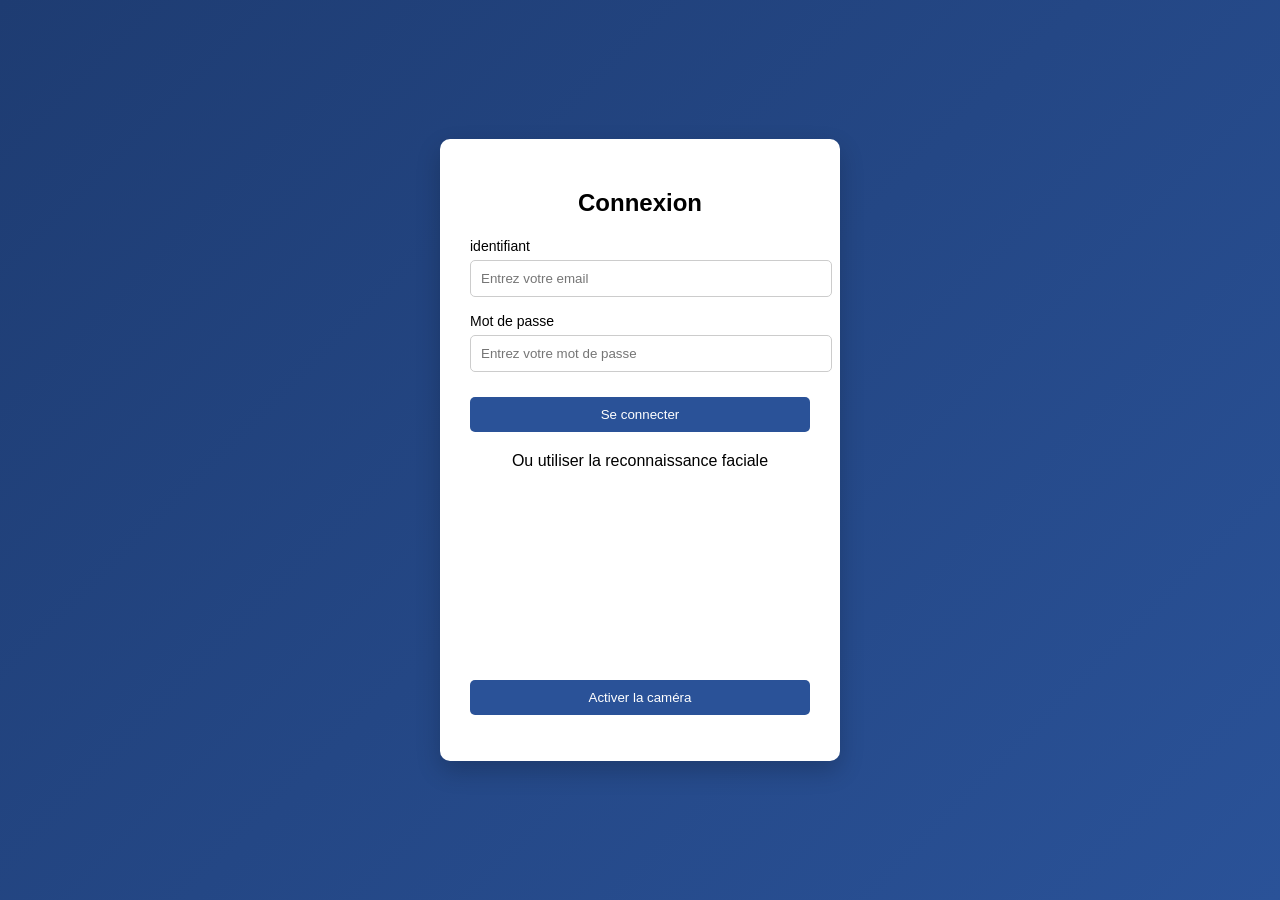
<file: Fronted/Interface connexion/index.html>
<!DOCTYPE html>
<html lang="fr">
<head>
    <meta charset="UTF-8">
    <title>Connexion - Plateforme d'Examen</title>
    <link rel="stylesheet" href="Css/style.css">
    <link rel="stylesheet" href="../animations.css">
    

</head>
<body>

<div class="login-container">
    <div class="login-box">
        <h2>Connexion</h2>

        <form id="loginForm">
            <div class="input-group">
                <label>identifiant</label>
                <input type="email" id="email" placeholder="Entrez votre email" required>
            </div>

            <div class="input-group">
                <label>Mot de passe</label>
                <input type="password" id="password" placeholder="Entrez votre mot de passe" required>
            </div>

            <button type="submit">Se connecter</button>
        </form>

        <div class="face-auth">
            <p>Ou utiliser la reconnaissance faciale</p>
            <video id="video" autoplay></video>
            <button id="startCamera">Activer la caméra</button>
        </div>

        <p id="message"></p>
    </div>
</div>

<script src="script.js"></script>
</body>
</html>
</file>
<file: Fronted/Interface connexion/Css/style.css>
body {
    margin: 0;
    font-family: Arial, sans-serif;
    background: linear-gradient(135deg, #1e3c72, #2a5298);
    height: 100vh;
    display: flex;
    justify-content: center;
    align-items: center;
}

.login-container {
    width: 100%;
    max-width: 400px;
}

.login-box {
    background: white;
    padding: 30px;
    border-radius: 10px;
    box-shadow: 0 10px 25px rgba(0,0,0,0.2);
    text-align: center;
}

h2 {
    margin-bottom: 20px;
}

.input-group {
    text-align: left;
    margin-bottom: 15px;
}

.input-group label {
    font-size: 14px;
}

.input-group input {
    width: 100%;
    padding: 10px;
    margin-top: 5px;
    border-radius: 5px;
    border: 1px solid #ccc;
}

button {
    width: 100%;
    padding: 10px;
    background: #2a5298;
    color: white;
    border: none;
    border-radius: 5px;
    cursor: pointer;
    margin-top: 10px;
}

button:hover {
    background: #1e3c72;
}

.face-auth {
    margin-top: 20px;
}

video {
    width: 100%;
    border-radius: 10px;
    margin-top: 10px;
}

#message {
    margin-top: 15px;
    color: red;
}
</file>
<file: Fronted/animations.css>
/* ============================================
   ANIMATIONS COMMUNES AUX 5 INTERFACES
   Chargé après le style.css de chaque interface.
   Aucune mise en page modifiée : seulement des entrées et des effets.
   ============================================ */

/* Passage d'une interface à l'autre : fondu glissé (navigateurs récents) */
@view-transition { navigation: auto; }
::view-transition-old(root) { animation: pwSortie .2s ease-in both; }
::view-transition-new(root) { animation: pwEntree .38s cubic-bezier(.22,.9,.32,1) both; }
@keyframes pwSortie { to { opacity: 0; transform: translateY(-10px); } }
@keyframes pwEntree { from { opacity: 0; transform: translateY(16px); } }

/* Cartes et panneaux : arrivée en douceur */
.login-container, .card, .panel, .header, .sidebar, .question-box, .success-message {
  animation: pwArrivee .55s cubic-bezier(.22,.9,.32,1) backwards;
}
.sidebar { animation-name: pwGlisseGauche; }
@keyframes pwArrivee { from { opacity: 0; transform: translateY(20px); } }
@keyframes pwGlisseGauche { from { opacity: 0; transform: translateX(-24px); } }

/* Champs de formulaire en cascade */
.form-group { animation: pwArrivee .45s cubic-bezier(.22,.9,.32,1) backwards; }
.form-group:nth-child(2) { animation-delay: 0.20s; }
.form-group:nth-child(3) { animation-delay: 0.25s; }
.form-group:nth-child(4) { animation-delay: 0.30s; }
.form-group:nth-child(5) { animation-delay: 0.35s; }
.form-group:nth-child(6) { animation-delay: 0.40s; }
.form-group:nth-child(7) { animation-delay: 0.45s; }
.form-group:nth-child(8) { animation-delay: 0.50s; }
.form-group:nth-child(9) { animation-delay: 0.55s; }
.form-group:nth-child(10) { animation-delay: 0.60s; }

/* Icône du logo qui rebondit, icône de succès qui apparaît */
.logo-icon, .success-icon { display: inline-block; animation: pwRebond .7s .25s cubic-bezier(.3,1.6,.5,1) backwards; }
@keyframes pwRebond { from { transform: scale(0) rotate(-20deg); } }

/* Barres de progression qui se remplissent */
.progress .fill, .bar .fill { transform-origin: left; animation: pwRemplir .9s .3s cubic-bezier(.22,.9,.32,1) backwards; }
@keyframes pwRemplir { from { transform: scaleX(0); } }

/* Message d'erreur : petit tremblement quand il apparaît */
.error-msg:not(:empty) { animation: pwTremble .35s ease-in-out; }
@keyframes pwTremble { 25% { transform: translateX(-4px); } 75% { transform: translateX(4px); } }

/* Avertissement pendant l'examen : il pulse */
.warning { animation: pwAlerte 1.6s ease-in-out infinite; }
@keyframes pwAlerte { 50% { opacity: .75; } }

/* Survol et clic */
.card { transition: transform .25s cubic-bezier(.22,.9,.32,1), box-shadow .25s; }
.card:hover { transform: translateY(-3px); }
.btn:active, .btn-submit:active { transform: scale(.97); }

@media (prefers-reduced-motion: reduce) {
  *, *::before, *::after { animation: none !important; transition: none !important; }
  @view-transition { navigation: none; }
}
</file>
